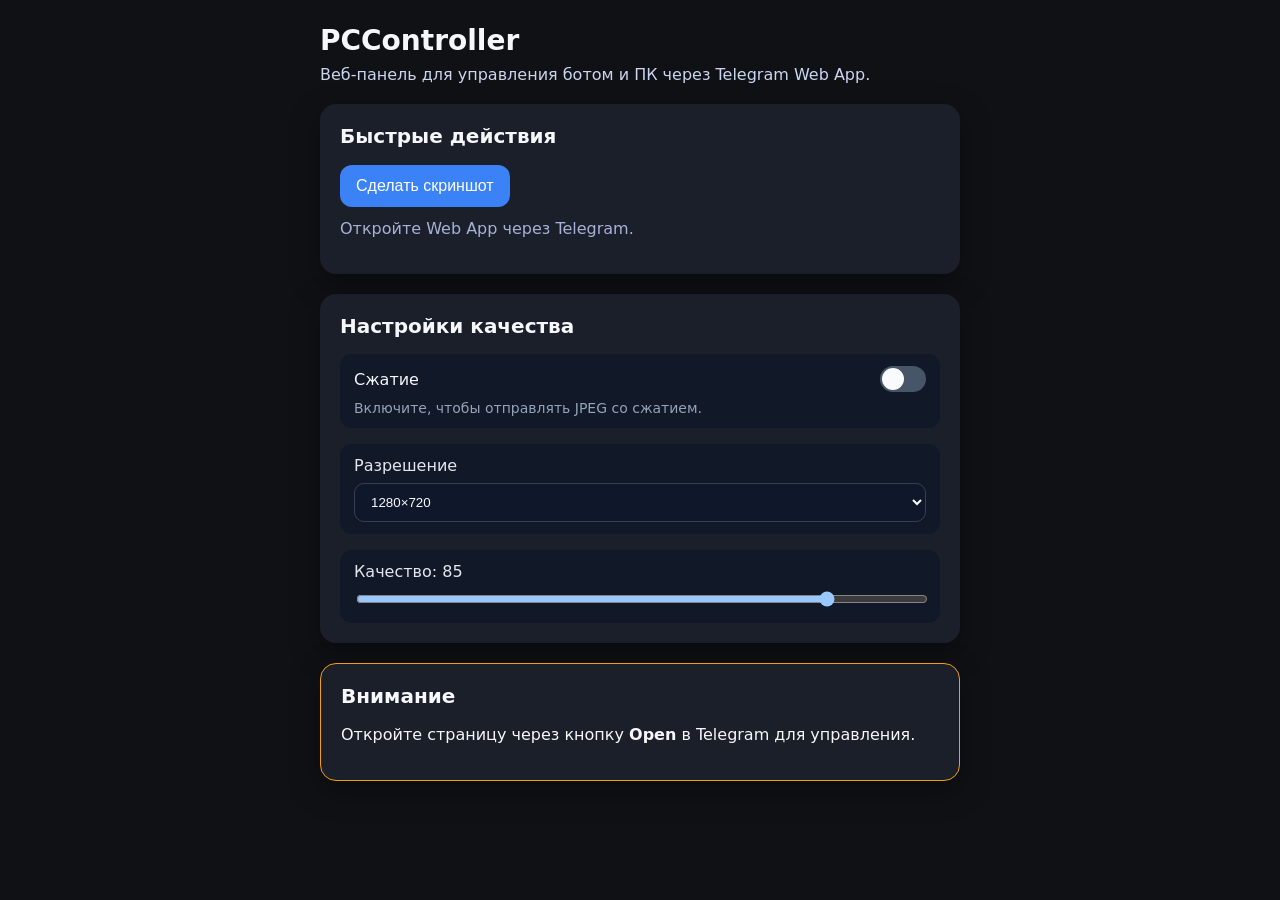
<file: index.html>
<!doctype html>
<html lang="ru">
  <head>
    <meta charset="utf-8" />
    <meta name="viewport" content="width=device-width, initial-scale=1" />
    <title>PCController Web</title>
    <link rel="stylesheet" href="styles.css?v=2" />
    <script src="https://telegram.org/js/telegram-web-app.js"></script>
  </head>
  <body>
    <main class="app">
      <header class="app__header">
        <h1>PCController</h1>
        <p>Веб-панель для управления ботом и ПК через Telegram Web App.</p>
      </header>

      <section class="panel">
        <h2>Быстрые действия</h2>
        <div class="panel__buttons">
          <button class="btn" id="screenshot-btn">Сделать скриншот</button>
        </div>
        <p class="panel__hint" id="status">Ожидание команды…</p>
      </section>

      <section class="panel">
        <h2>Настройки качества</h2>
        <div class="settings">
          <div class="setting">
            <div class="setting__header">
              <span>Сжатие</span>
              <label class="toggle">
                <input type="checkbox" id="compression-toggle" />
                <span class="toggle__track"></span>
              </label>
            </div>
            <p class="setting__hint">Включите, чтобы отправлять JPEG со сжатием.</p>
          </div>

          <div class="setting">
            <label class="setting__label" for="resolution-select">Разрешение</label>
            <select id="resolution-select" class="select">
              <option value="1280x720">1280×720</option>
              <option value="1920x1080">1920×1080</option>
              <option value="2560x1440">2560×1440</option>
            </select>
          </div>

          <div class="setting">
            <label class="setting__label" for="quality-range">Качество: <span id="quality-value">85</span></label>
            <input type="range" id="quality-range" min="10" max="100" value="85" />
          </div>
        </div>
      </section>

      <section class="panel panel--warning" id="webapp-warning" hidden>
        <h2>Внимание</h2>
        <p>Откройте страницу через кнопку <strong>Open</strong> в Telegram для управления.</p>
      </section>
    </main>

    <script src="app.js?v=2"></script>
  </body>
</html>
</file>
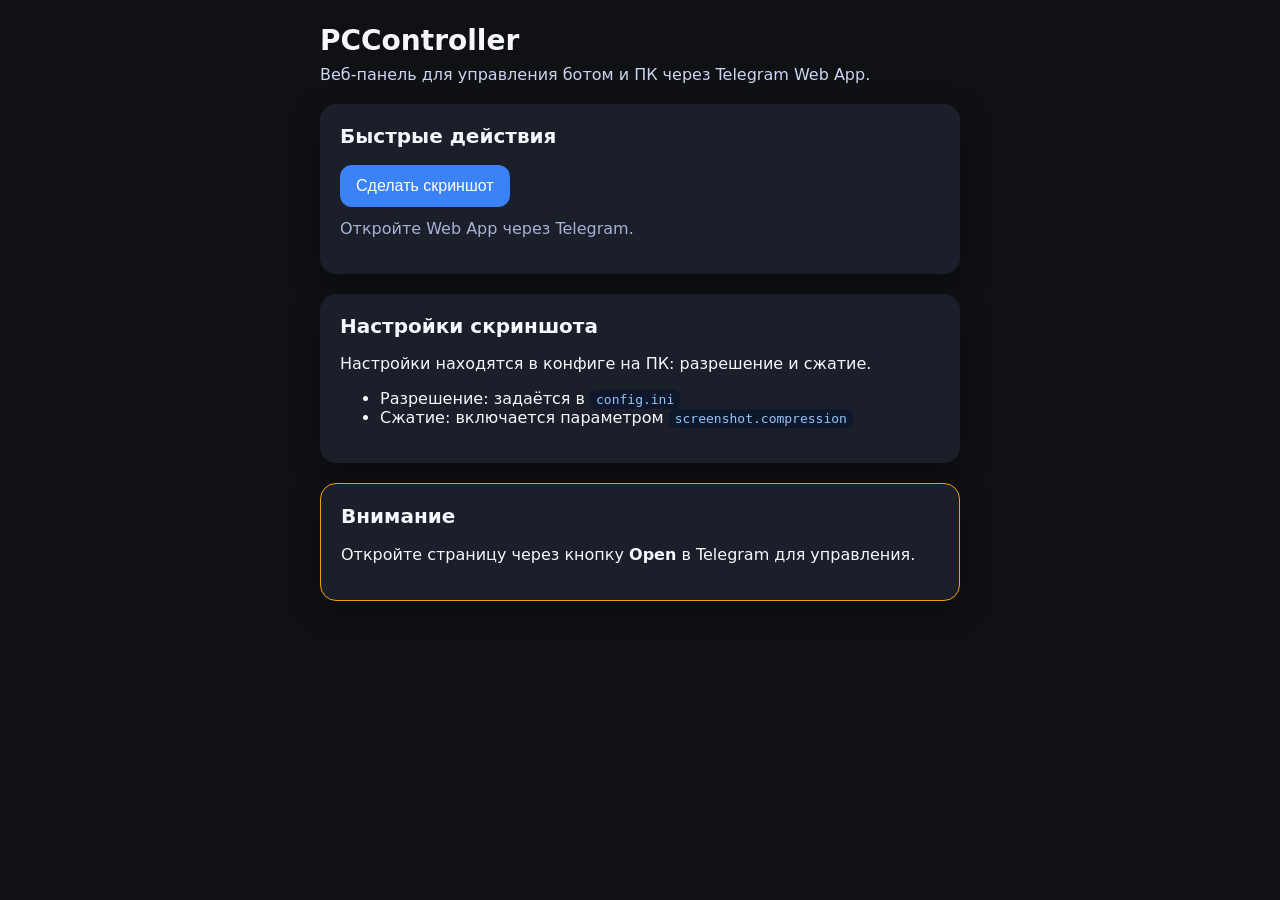
<file: docs/index.html>
<!doctype html>
<html lang="ru">
  <head>
    <meta charset="utf-8" />
    <meta name="viewport" content="width=device-width, initial-scale=1" />
    <title>PCController Web</title>
    <link rel="stylesheet" href="styles.css" />
    <script src="https://telegram.org/js/telegram-web-app.js"></script>
  </head>
  <body>
    <main class="app">
      <header class="app__header">
        <h1>PCController</h1>
        <p>Веб-панель для управления ботом и ПК через Telegram Web App.</p>
      </header>

      <section class="panel">
        <h2>Быстрые действия</h2>
        <div class="panel__buttons">
          <button class="btn" id="screenshot-btn">Сделать скриншот</button>
        </div>
        <p class="panel__hint" id="status">Ожидание команды…</p>
      </section>

      <section class="panel">
        <h2>Настройки скриншота</h2>
        <p>Настройки находятся в конфиге на ПК: разрешение и сжатие.</p>
        <ul>
          <li>Разрешение: задаётся в <code>config.ini</code></li>
          <li>Сжатие: включается параметром <code>screenshot.compression</code></li>
        </ul>
      </section>

      <section class="panel panel--warning" id="webapp-warning" hidden>
        <h2>Внимание</h2>
        <p>Откройте страницу через кнопку <strong>Open</strong> в Telegram для управления.</p>
      </section>
    </main>

    <script src="app.js"></script>
  </body>
</html>
</file>
<file: styles.css>
:root {
  color-scheme: dark;
  font-family: "Inter", "Segoe UI", system-ui, sans-serif;
  background-color: #0f1115;
  color: #f5f7fb;
}

* {
  box-sizing: border-box;
}

body {
  margin: 0;
  padding: 24px;
  background-color: #0f1115;
}

.app {
  max-width: 640px;
  margin: 0 auto;
  display: flex;
  flex-direction: column;
  gap: 20px;
}

.app__header h1 {
  margin: 0 0 8px;
  font-size: 28px;
}

.app__header p {
  margin: 0;
  color: #cbd5f0;
}

.panel {
  background: #1b1f2a;
  border-radius: 16px;
  padding: 20px;
  box-shadow: 0 10px 30px rgba(0, 0, 0, 0.35);
}

.panel h2 {
  margin-top: 0;
  font-size: 20px;
}

.panel__buttons {
  display: flex;
  flex-wrap: wrap;
  gap: 12px;
}

.btn {
  background: #3b82f6;
  color: #ffffff;
  border: none;
  border-radius: 12px;
  padding: 12px 16px;
  font-size: 16px;
  cursor: pointer;
  transition: transform 0.1s ease, box-shadow 0.2s ease;
}

.btn:hover {
  box-shadow: 0 10px 20px rgba(59, 130, 246, 0.3);
  transform: translateY(-1px);
}

.panel__hint {
  margin-top: 12px;
  color: #a7b1d6;
}

.settings {
  display: grid;
  gap: 16px;
}

.setting {
  background: #111827;
  border-radius: 12px;
  padding: 12px 14px;
}

.setting__header {
  display: flex;
  align-items: center;
  justify-content: space-between;
  gap: 12px;
}

.setting__hint {
  margin: 8px 0 0;
  color: #94a3b8;
  font-size: 14px;
}

.setting__label {
  display: block;
  margin-bottom: 8px;
  color: #e2e8f0;
}

.select {
  width: 100%;
  padding: 10px 12px;
  border-radius: 10px;
  border: 1px solid #334155;
  background: #0f172a;
  color: #f8fafc;
}

input[type="range"] {
  width: 100%;
}

.toggle {
  position: relative;
  display: inline-flex;
  align-items: center;
}

.toggle input {
  display: none;
}

.toggle__track {
  width: 46px;
  height: 26px;
  border-radius: 999px;
  background: #475569;
  position: relative;
  transition: background 0.2s ease;
}

.toggle__track::after {
  content: "";
  position: absolute;
  width: 22px;
  height: 22px;
  border-radius: 50%;
  background: #f8fafc;
  top: 2px;
  left: 2px;
  transition: transform 0.2s ease;
}

.toggle input:checked + .toggle__track {
  background: #22c55e;
}

.toggle input:checked + .toggle__track::after {
  transform: translateX(20px);
}

.panel--warning {
  border: 1px solid #f59e0b;
}

code {
  background: #0f172a;
  padding: 2px 6px;
  border-radius: 6px;
  color: #93c5fd;
}
</file>
<file: docs/styles.css>
:root {
  color-scheme: dark;
  font-family: "Inter", "Segoe UI", system-ui, sans-serif;
  background-color: #0f1115;
  color: #f5f7fb;
}

* {
  box-sizing: border-box;
}

body {
  margin: 0;
  padding: 24px;
  background-color: #0f1115;
}

.app {
  max-width: 640px;
  margin: 0 auto;
  display: flex;
  flex-direction: column;
  gap: 20px;
}

.app__header h1 {
  margin: 0 0 8px;
  font-size: 28px;
}

.app__header p {
  margin: 0;
  color: #cbd5f0;
}

.panel {
  background: #1b1f2a;
  border-radius: 16px;
  padding: 20px;
  box-shadow: 0 10px 30px rgba(0, 0, 0, 0.35);
}

.panel h2 {
  margin-top: 0;
  font-size: 20px;
}

.panel__buttons {
  display: flex;
  flex-wrap: wrap;
  gap: 12px;
}

.btn {
  background: #3b82f6;
  color: #ffffff;
  border: none;
  border-radius: 12px;
  padding: 12px 16px;
  font-size: 16px;
  cursor: pointer;
  transition: transform 0.1s ease, box-shadow 0.2s ease;
}

.btn:hover {
  box-shadow: 0 10px 20px rgba(59, 130, 246, 0.3);
  transform: translateY(-1px);
}

.panel__hint {
  margin-top: 12px;
  color: #a7b1d6;
}

.panel--warning {
  border: 1px solid #f59e0b;
}

code {
  background: #0f172a;
  padding: 2px 6px;
  border-radius: 6px;
  color: #93c5fd;
}
</file>
